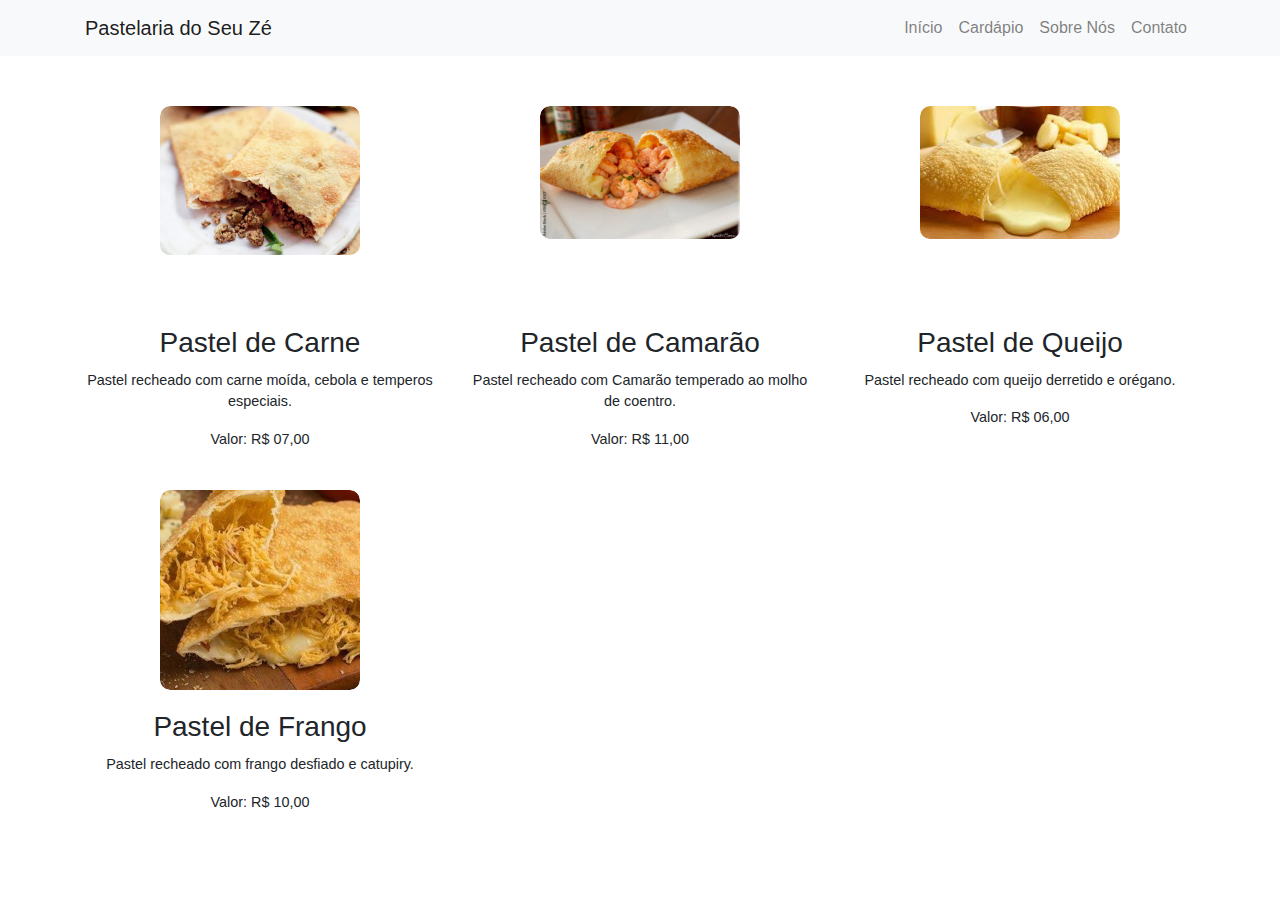
<file: paiN/cardapio.html>
<!DOCTYPE html>
<html lang="pt-br">
<head>
  <meta charset="UTF-8">
  <meta name="viewport" content="width=device-width, initial-scale=1.0">
  <title>Pastelaria do Seu Zé</title>
 
  <link href="https://stackpath.bootstrapcdn.com/bootstrap/4.5.2/css/bootstrap.min.css" rel="stylesheet">
 
  <link href="https://cdnjs.cloudflare.com/ajax/libs/font-awesome/5.15.1/css/all.min.css" rel="stylesheet">
  
  <link href="style.css" rel="stylesheet">
</head>
<body>

  
    <nav class="navbar navbar-expand-lg navbar-light bg-light">
        <div class="container">
          <a class="navbar-brand" href="index.html">Pastelaria do Seu Zé</a>
          <button class="navbar-toggler" type="button" data-toggle="collapse" data-target="#navbarNav" aria-controls="navbarNav" aria-expanded="false" aria-label="Toggle navigation">
            <span class="navbar-toggler-icon"></span>
          </button>
          <div class="collapse navbar-collapse" id="navbarNav">
            <ul class="navbar-nav ml-auto">
              <li class="nav-item">
                <a class="nav-link" href="index.html">Início</a>
              </li>
              <li class="nav-item">
                <a class="nav-link" href="cardapio.html">Cardápio</a>
              </li>
              <li class="nav-item">
                <a class="nav-link" href="sobre-nos.html">Sobre Nós</a>
              </li>
              <li class="nav-item">
                <a class="nav-link" href="contato.html">Contato</a>
              </li>
            </ul>
          </div>
        </div>
      </nav>

 
 <section id="cardapio">
    <div class="container">
      <div class="row">
        <div class="col-md-4">
          <div class="pastel-item">
            <div class="pastel-image">
              <img src="images/carne1.jpg" alt="Pastel de Carne">
            </div>
            <div class="pastel-details">
              <h3>Pastel de Carne</h3>
              <p>Pastel recheado com carne moída, cebola e temperos especiais.</p>
              <p>Valor: R$ 07,00</p>
            </div>
          </div>
        </div>
        <div class="col-md-4">
          <div class="pastel-item">
            <div class="pastel-image">
              <img src="images/Camarão.jpg" alt="Pastel de Queijo">
            </div>
            <div class="pastel-details">
              <h3>Pastel de Camarão</h3>
              <p>Pastel recheado com Camarão temperado ao molho de coentro.</p>
              <p>Valor: R$ 11,00</p>
            </div>
          </div>
        </div>
        <div class="col-md-4">
          <div class="pastel-item">
            <div class="pastel-image">
              <img src="images/queijo1.jpg" alt="Pastel de Camarão">
            </div>
            <div class="pastel-details">
              <h3>Pastel de Queijo</h3>
              <p>Pastel recheado com queijo derretido e orégano.</p>
              <p>Valor: R$ 06,00</p>
            </div>
          </div>
        </div>
        <div class="col-md-4">
          <div class="pastel-item">
            <div class="pastel-image">
              <img src="images/frango1.jpg" alt="Pastel de Frango">
            </div>
            <div class="pastel-details">
              <h3>Pastel de Frango</h3>
              <p>Pastel recheado com frango desfiado e catupiry.</p>
              <p>Valor: R$ 10,00</p>
            </div>
          </div>
        </div>
      </div>
    </div>
  </section>

  

  
  <script src="https://code.jquery.com/jquery-3.5.1.slim.min.js"></script>
  <script src="https://cdn.jsdelivr.net/npm/@popperjs/core@2.9.1/dist/umd/popper.min.js"></script>
  <script src="https://stackpath.bootstrapcdn.com/bootstrap/4.5.2/js/bootstrap.min.js"></script>
</body>
</html>
</file>
<file: paiN/style.css>
.carousel-item img {
    max-height: 400px;
    object-fit: cover;
  }


.welcome-message {
    background-color: #f8f9fa;
    padding: 50px 0;
    text-align: center;
  }
  
  .welcome-message h1 {
    font-size: 2.5rem;
    margin-bottom: 20px;
  }
  
  .welcome-message p {
    font-size: 1.2rem;
  }

  #tipos-de-pasteis {
    padding: 50px 0;
  }
  
  .pastel-info {
    text-align: center;
  }
  
  .pastel-icon {
    width: 100px;
    height: 100px;
    
    border-radius: 10px;
    display: flex;
    align-items: center;
    justify-content: center;
    margin: 0 auto 20px;
  }
  
  .pastel-icon img {
    max-width: 100%;
    max-height: 100%;
    border-radius: 10px;
  }
  
  .pastel-details h3 {
    margin-bottom: 10px;
  }
  
  .pastel-details p {
    font-size: 0.9rem;
  }


  #cardapio {
    padding: 50px 0;
  }
  
  .pastel-item {
    text-align: center;
    margin-bottom: 40px;
  }
  
  .pastel-image {
    width: 200px;
    height: 200px;
    overflow: hidden;
    border-radius: 10px;
    margin: 0 auto 20px;
  }
  
  .pastel-image img {
    max-width: 100%;
    max-height: 100%;
    border-radius: 10px;
  }
  
  .pastel-details h3 {
    margin-bottom: 10px;
  }
  
  .pastel-details p {
    font-size: 0.9rem;
  }
</file>
